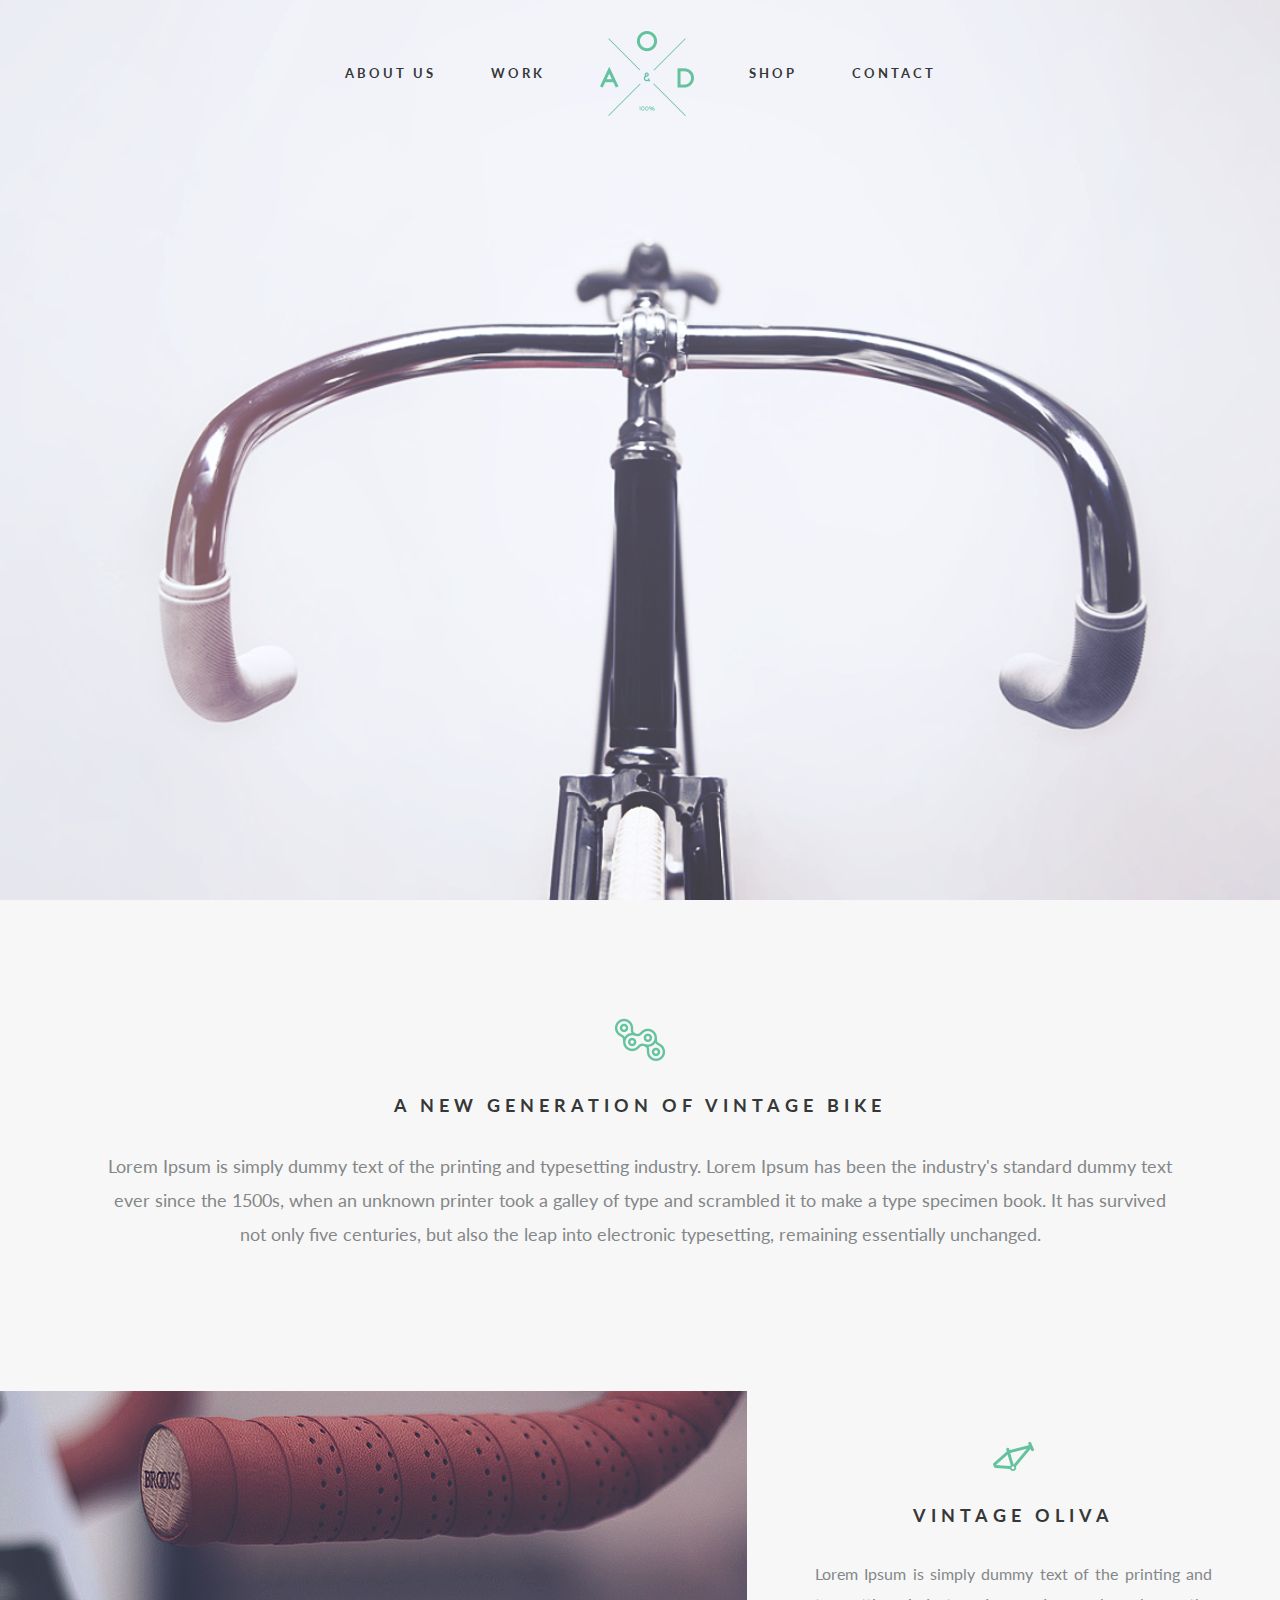
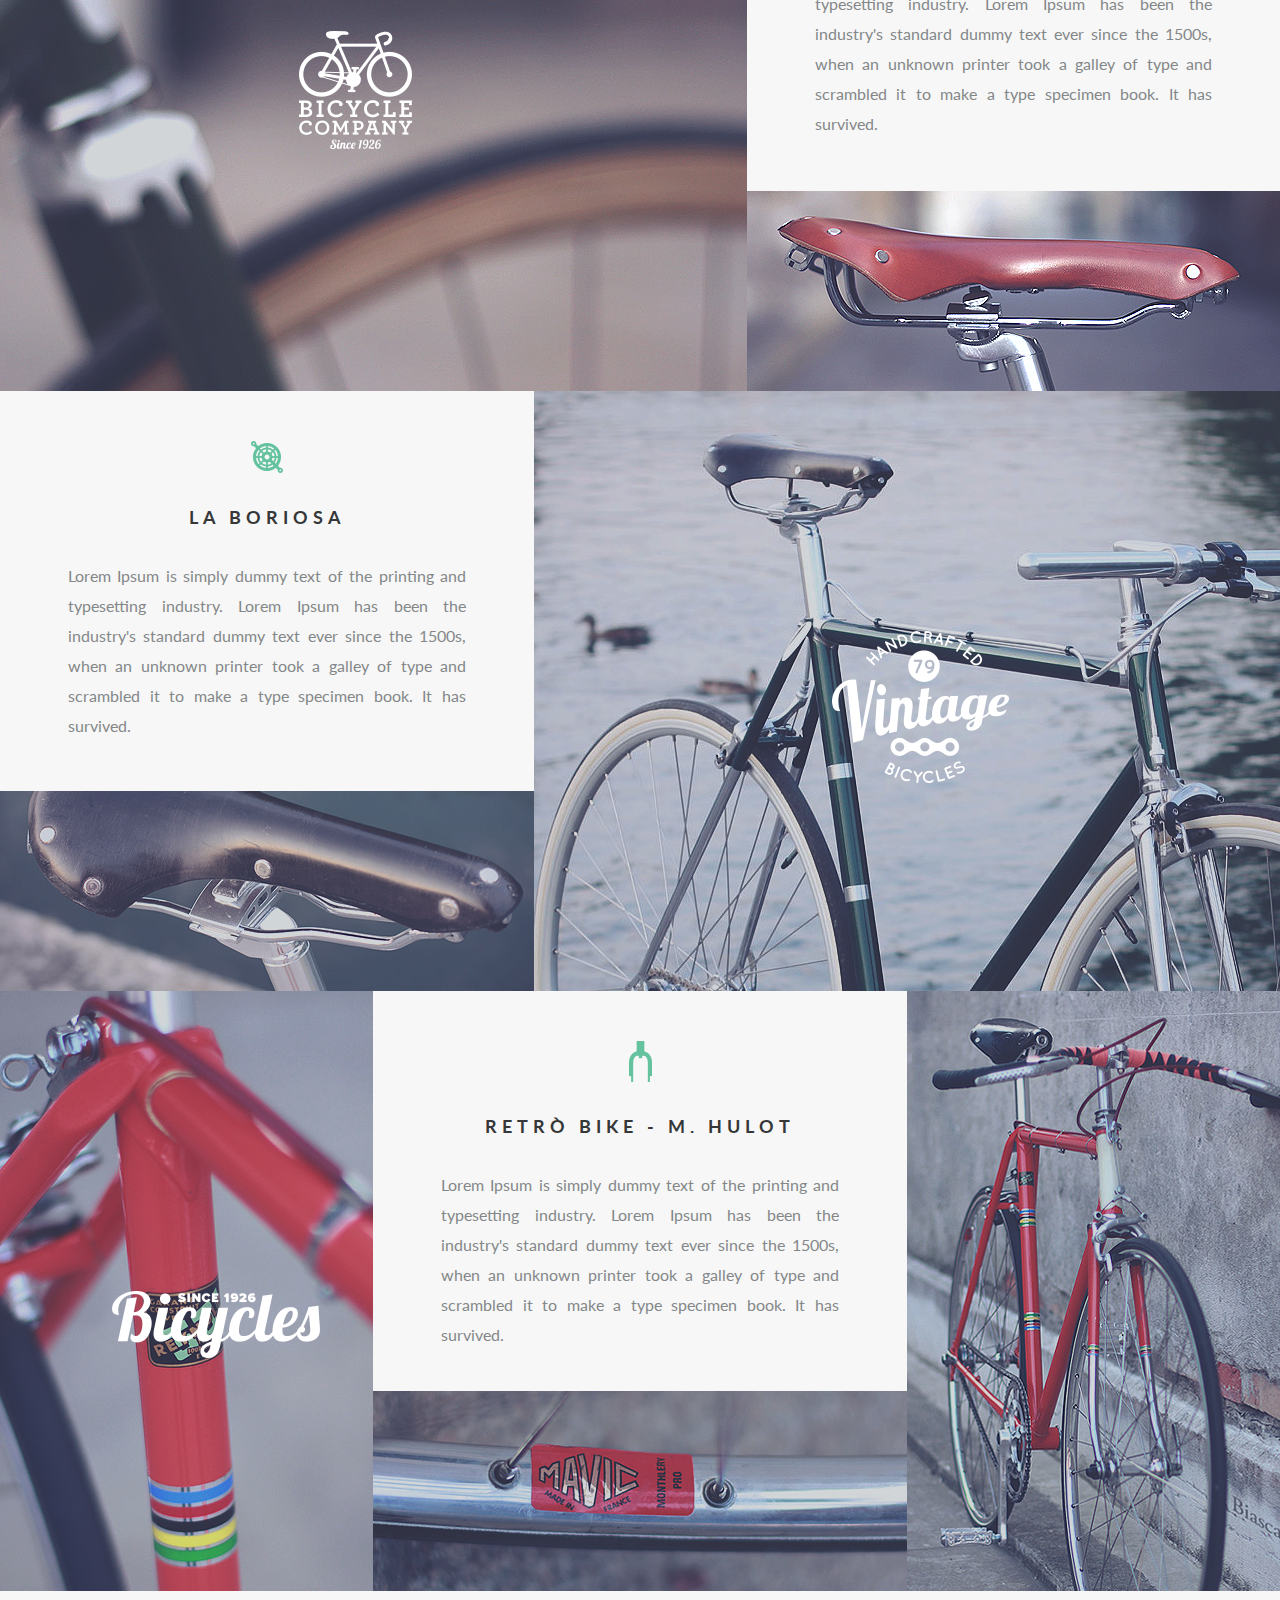
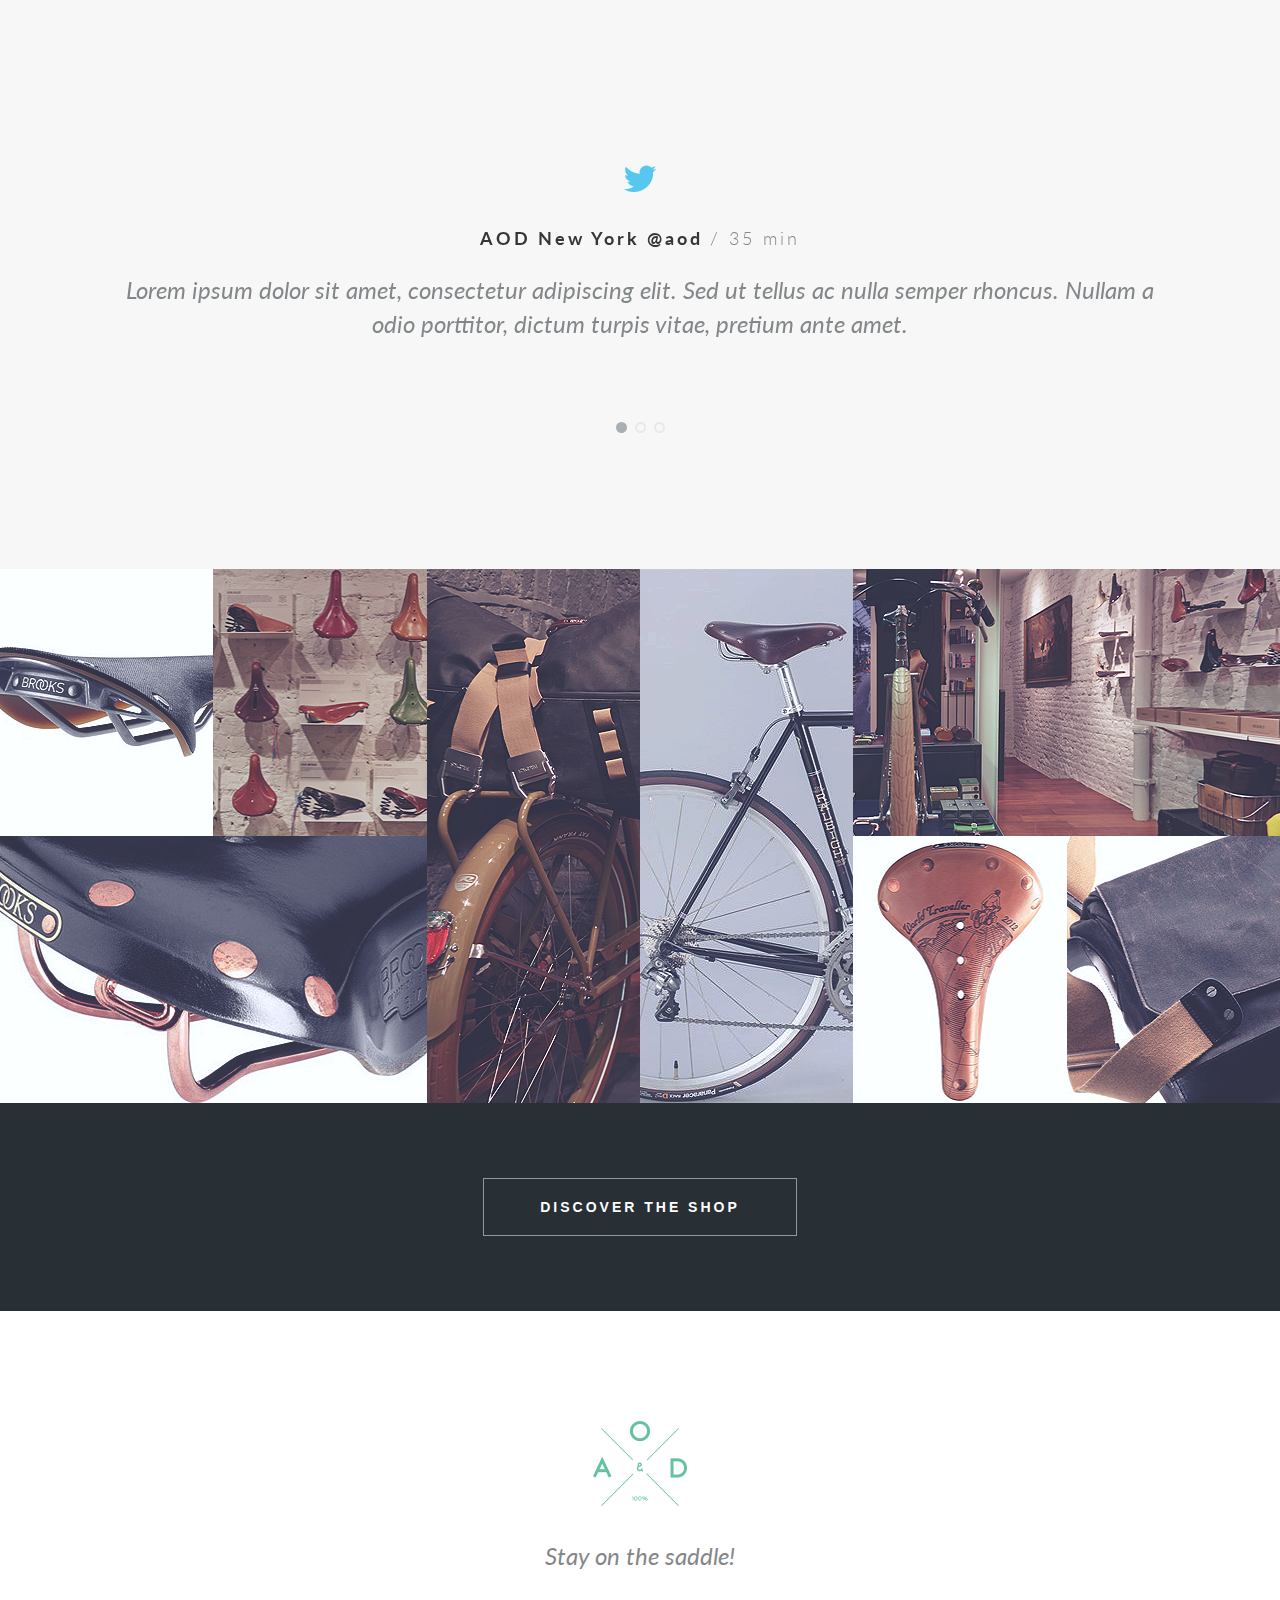
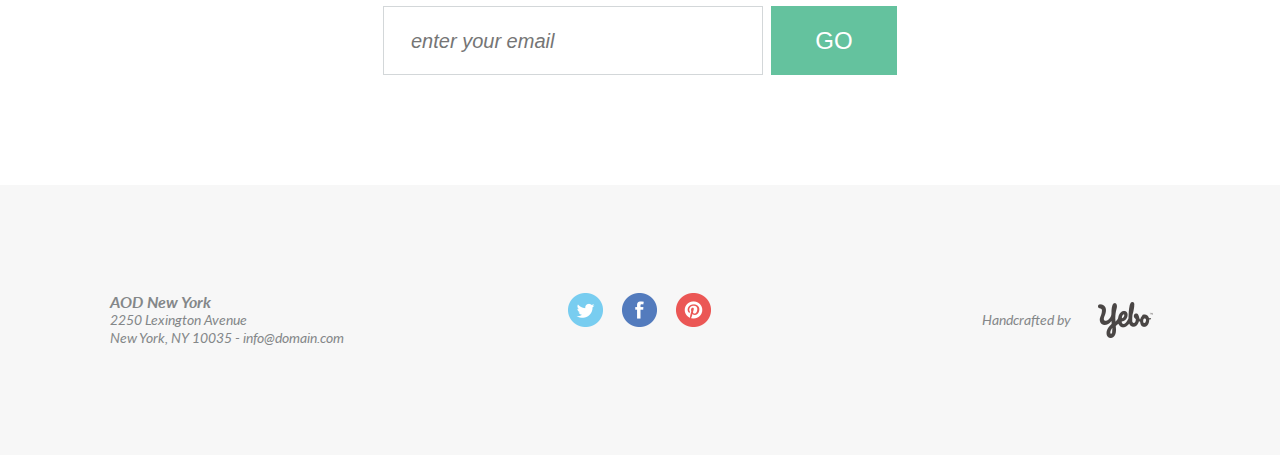
<file: index.html>
<!DOCTYPE html>
<html>

<head>
    <title>YEBO</title>
    <meta charset="UTF-8">
    <meta name="format-detection" content="telephone=no">
    <link rel="stylesheet" href="css/style.css">
    <link rel="stylesheet" href="https://unpkg.com/swiper@8/swiper-bundle.min.css" />
    <meta name="viewport" content="width=device-width, initial-scale=1.0, maximum-scale=1.0, user-scalable=0">
</head>

<body>

    <div class="wrapper">
        <header class="header">
    <div class="header__row">
        <nav class='header__menu menu'>
            <ul class='header__list menu__list'>
                <li class="header__link menu__link"><a href="">about us</a></li>
                <li class="header__link menu__link"><a href="">work</a></li>
                <li class="header__link menu__link">
                    <a href="">
                        <img src="img/logo.png" alt="">
                    </a>
                </li>
                <li class="header__link menu__link"><a href="">shop</a></li>
                <li class="header__link menu__link"><a href="">contact</a></li>
            </ul>
        </nav>
    </div>
</header>
        <main class="main">
            <section class="main-screen">

            </section>
            <section class="about">
                <div class="about__body">
                    <div class="about__info info">
                        <div class="info__icon">
                            <img src="img/icons/title/01.png" alt="">
                        </div>
                        <p class="info__title">A NEW GENERATION OF VINTAGE BIKE</p>
                        <p class="about__text info__text">Lorem Ipsum is simply dummy text of the printing and typesetting industry. Lorem Ipsum has been the industry's standard dummy text ever since the 1500s, when an unknown printer took a galley of type and scrambled it to make a type
                            specimen book. It has survived not only five centuries, but also the leap into electronic typesetting, remaining essentially unchanged. </p>
                    </div>
                </div>
            </section>
            <section class="work">
                <div class="work__content content">
                    <div class="content__row row1">
                        <div class="row__img">
                            <img src="img/brands/01.png" alt="">
                            <img class="row__logo" src="img/logos/01.png" alt="">
                        </div>
                        <div class="row__column">
                            <div class="content__info info">
                                <div class="info__icon">
                                    <img src="img/icons/title/02.png" alt="">
                                </div>
                                <p class="info__title">vintage Oliva</p>
                                <p class="content__text info__text">Lorem Ipsum is simply dummy text of the printing and typesetting industry. Lorem Ipsum has been the industry's standard dummy text ever since the 1500s, when an unknown printer took a galley of type and scrambled it to
                                    make a type specimen book. It has survived.</p>
                            </div>
                            <img src="img/brands/02.png" alt="">
                        </div>
                    </div>
                    <div class="content__row row2">
                        <div class="row__column">
                            <div class="content__info info">
                                <div class="info__icon">
                                    <img src="img/icons/title/03.png" alt="">
                                </div>
                                <p class="info__title">La Boriosa</p>
                                <p class="content__text info__text">Lorem Ipsum is simply dummy text of the printing and typesetting industry. Lorem Ipsum has been the industry's standard dummy text ever since the 1500s, when an unknown printer took a galley of type and scrambled it to
                                    make a type specimen book. It has survived.</p>
                            </div>
                            <img src="img/brands/03.png" alt="">
                        </div>
                        <div class="row__img">
                            <img src="img/brands/04.png" alt="">
                            <img class="row__logo" src="img/logos/02.png" alt="">
                        </div>

                    </div>
                    <div class="content__row row3">
                        <div class="row__img ri_1">
                            <img src="img/brands/05.png" alt="">
                            <img class="row__logo" src="img/logos/03.png" alt="">
                        </div>
                        <div class="row__column">
                            <div class="content__info info">
                                <div class="info__icon">
                                    <img src="img/icons/title/04.png" alt="">
                                </div>
                                <p class="info__title">retrò Bike - M. Hulot</p>
                                <p class="content__text info__text">Lorem Ipsum is simply dummy text of the printing and typesetting industry. Lorem Ipsum has been the industry's standard dummy text ever since the 1500s, when an unknown printer took a galley of type and scrambled it to
                                    make a type specimen book. It has survived.</p>
                            </div>
                            <img src="img/brands/06.png" alt="">
                        </div>
                        <div class="row__img ri_2">
                            <img src="img/brands/07.png" alt="">

                        </div>

                    </div>

                </div>
            </section>
            <section class="twitter">
                <div class="twitter__body">

                    <div class="twitter-swiper swiper">

                        <div class="swiper-wrapper">

                            <div class="swiper-slide">
                                <div class="twitter__info">
                                    <div class="twitter__icon">
                                        <img src="img/icons/twitter.png" alt="">
                                    </div>
                                    <p class="twitter__title">AOD New York @aod <span>/ 35 min</span></p>
                                    <p class="twitter__text">Lorem ipsum dolor sit amet, consectetur adipiscing elit. Sed ut tellus ac nulla semper rhoncus. Nullam a odio porttitor, dictum turpis vitae, pretium ante amet.</p>
                                </div>
                            </div>
                            <div class="swiper-slide">
                                <div class="twitter__info">
                                    <div class="twitter__icon">
                                        <img src="img/icons/twitter.png" alt="">
                                    </div>
                                    <p class="twitter__title">AOD New York @aod <span>/ 35 min</span></p>
                                    <p class="twitter__text">Lorem ipsum dolor sit amet, consectetur adipiscing elit. Sed ut tellus ac nulla semper rhoncus. Nullam a odio porttitor, dictum turpis vitae, pretium ante amet.</p>
                                </div>
                            </div>
                            <div class="swiper-slide">
                                <div class="twitter__info">
                                    <div class="twitter__icon">
                                        <img src="img/icons/twitter.png" alt="">
                                    </div>
                                    <p class="twitter__title">AOD New York @aod <span>/ 35 min</span></p>
                                    <p class="twitter__text">Lorem ipsum dolor sit amet, consectetur adipiscing elit. Sed ut tellus ac nulla semper rhoncus. Nullam a odio porttitor, dictum turpis vitae, pretium ante amet.</p>
                                </div>
                            </div>
                        </div>
                        <!-- If we need pagination -->
                        <div class="swiper-pagination"></div>


                    </div>

                </div>
            </section>
            <section class="shop">
                <div class="shop__content">
                    <div class="shop__gallery">
                        <div class="ibg">
                            <img src="img/shop/01.png" alt="">
                        </div>
                        <div class="ibg">
                            <img src="img/shop/02.png" alt="">
                        </div>
                        <div class="ibg">
                            <img src="img/shop/03.png" alt="">
                        </div>
                        <div class="ibg">
                            <img src="img/shop/04.png" alt="">
                        </div>
                        <div class="ibg">
                            <img src="img/shop/06.png" alt="">
                        </div>
                        <div class="ibg">
                            <img src="img/shop/07.png" alt="">
                        </div>
                        <div class="ibg">
                            <img src="img/shop/08.png" alt="">
                        </div>
                        <div class="ibg">
                            <img src="img/shop/09.png" alt="">
                        </div>
                    </div>
                    <div class="shop__discover discover">
                        <button class="discover__button">DISCOVER THE SHOP</button>
                    </div>
                </div>
            </section>
            <section class="mailing">
                <div class="container">
                    <div class="mailing__body">
                        <div class="mailing__logo"><img src="img/logo.png" alt=""></div>
                        <div class="mailing__title">Stay on the saddle!</div>
                        <form action="post" class="mailing__form form">
                            <input type="email" class="mailing__email" placeholder="enter your email">
                            <button class="mailing__submit" type="submit">GO</button>
                        </form>
                    </div>
                </div>
            </section>
        </main>
        <footer class="footer">
    <div class="footer__container">
        <div class="footer__row">
            <div class="footer__copyright">
                <p>AOD New York</p>
                <p>2250 Lexington Avenue</p>
                <p>New York, NY 10035 - info@domain.com</p>
            </div>
            <div class="footer__contacts">
                <img src="img/icons/social/01.png" alt="">
                <img src="img/icons/social/02.png" alt="">
                <img src="img/icons/social/03.png" alt="">
            </div>
            <div class="footer__author">
                <p>Handcrafted by</p>
                <img src="img/icons/dev.png" alt="">
            </div>
        </div>
    </div>
</footer>
    </div>
    <script src="https://ajax.googleapis.com/ajax/libs/jquery/3.6.0/jquery.min.js"></script>
<script src="https://unpkg.com/swiper@8/swiper-bundle.min.js"></script>
<script src="js/main.js"></script>
</body>

</html>
</file>
<file: css/style.css>
@charset "UTF-8";
@import url("https://fonts.googleapis.com/css2?family=Lato:ital,wght@0,300;0,400;0,700;1,300;1,400;1,700&display=swap");
/*Обнуление*/
* {
  padding: 0;
  margin: 0;
  border: 0; }

*,
*:before,
*:after {
  -moz-box-sizing: border-box;
  -webkit-box-sizing: border-box;
  box-sizing: border-box; }

:focus,
:active {
  outline: none; }

a:focus,
a:active {
  outline: none; }

nav,
footer,
header,
aside {
  display: block; }

html,
body {
  height: 100%;
  width: 100%;
  font-size: 100%;
  line-height: 1;
  font-size: 14px;
  -ms-text-size-adjust: 100%;
  -moz-text-size-adjust: 100%;
  -webkit-text-size-adjust: 100%; }

input::-ms-clear {
  display: none; }

button {
  cursor: pointer; }

button::-moz-focus-inner {
  padding: 0;
  border: 0; }

a,
a:visited {
  text-decoration: none; }

a:hover {
  text-decoration: none; }

ul li {
  list-style: none; }

img {
  vertical-align: top; }

h1,
h2,
h3,
h4,
h5,
h6 {
  font-size: inherit;
  font-weight: 400; }

.ibg {
  background-position: center;
  background-size: cover;
  background-repeat: no-repeat;
  position: relative; }
  .ibg img {
    width: 0;
    height: 0;
    position: absolute;
    top: 0;
    left: 0;
    opacity: 0;
    visibility: hidden; }

body {
  font-family: "Lato";
  background-color: #f7f7f7;
  color: #353738; }

.wrapper {
  overflow-x: hidden; }

/*.container {
    max-width: 856px;
    margin: 0px auto;
    padding: 0px 20px;
    height: 100%;
}*/
.header {
  position: absolute;
  top: 0;
  left: 0;
  width: 100%;
  height: 146px; }
  .header__row {
    height: 100%;
    display: -webkit-box;
    display: -ms-flexbox;
    display: flex;
    -webkit-box-pack: center;
    -ms-flex-pack: center;
    justify-content: center;
    -webkit-box-align: center;
    -ms-flex-align: center;
    align-items: center; }
  .header__menu {
    width: -webkit-max-content;
    width: -moz-max-content;
    width: max-content;
    padding: 0 20px; }
  .header__list {
    display: -ms-grid;
    display: grid;
    -ms-grid-rows: 1fr;
    grid-template-rows: 1fr;
    -ms-grid-columns: (auto)[5];
    grid-template-columns: repeat(5, auto);
    -webkit-box-align: center;
    -ms-flex-align: center;
    align-items: center;
    justify-items: center;
    -webkit-column-gap: 55px;
    column-gap: 55px; }
  .header__link a {
    color: #353738;
    text-transform: uppercase;
    font-weight: 700;
    font-size: 13px;
    letter-spacing: 3px; }
  .header__link a:hover {
    color: #64c29e;
    -webkit-transition: color 0.3s ease 0s;
    -o-transition: color 0.3s ease 0s;
    transition: color 0.3s ease 0s; }

@media (max-width: 630px) {
  .header {
    height: 100px; }
    .header__list {
      -webkit-column-gap: 30px;
      column-gap: 30px; }
    .header__link a {
      font-size: 10px; } }

@media (max-width: 480px) {
  .header__list {
    -ms-grid-rows: 1fr 1fr;
    grid-template-rows: 1fr 1fr;
    -ms-grid-columns: (auto)[3];
    grid-template-columns: repeat(3, auto);
    justify-items: start;
    -webkit-column-gap: 25px;
    column-gap: 25px; }
  .header__link a {
    /*color: $main-color;
            text-transform: uppercase;
            font-weight: 700;
            font-size: 13px;*/
    letter-spacing: 0px; }
  .header__link:nth-child(1) {
    -webkit-box-ordinal-group: 3;
    -ms-flex-order: 2;
    order: 2; }
  .header__link:nth-child(2) {
    -webkit-box-ordinal-group: 4;
    -ms-flex-order: 3;
    order: 3; }
  .header__link:nth-child(3) {
    padding: 0 30px 0 0;
    -ms-grid-row: 1;
    -ms-grid-row-span: 2;
    grid-row: 1/3;
    -webkit-box-ordinal-group: 2;
    -ms-flex-order: 1;
    order: 1; }
  .header__link:nth-child(4) {
    -webkit-box-ordinal-group: 5;
    -ms-flex-order: 4;
    order: 4; }
  .header__link:nth-child(5) {
    -webkit-box-ordinal-group: 6;
    -ms-flex-order: 5;
    order: 5; } }

.footer {
  padding: 108px 0; }
  .footer__container {
    max-width: 1101px;
    margin: 0px auto;
    padding: 0px 20px;
    height: 100%; }
  .footer__row {
    display: -ms-grid;
    display: grid;
    -ms-grid-rows: 1fr;
    grid-template-rows: 1fr;
    -ms-grid-columns: (1fr)[3];
    grid-template-columns: repeat(3, 1fr); }
  .footer__copyright > p {
    font-style: italic;
    font-size: 14px;
    line-height: 18px;
    color: #848789; }
  .footer__copyright > p:first-child {
    font-style: none;
    font-size: 16px;
    font-weight: 700; }
  .footer__contacts {
    -ms-grid-column-align: center;
    justify-self: center; }
    .footer__contacts img:not(:last-child) {
      margin: 0px 15px 0px 0px; }
  .footer__author {
    -ms-grid-column-align: end;
    justify-self: end;
    display: -ms-grid;
    display: grid;
    -ms-grid-rows: 1fr;
    grid-template-rows: 1fr;
    -ms-grid-columns: (1fr)[2];
    grid-template-columns: repeat(2, 1fr);
    -webkit-box-align: center;
    -ms-flex-align: center;
    align-items: center;
    justify-items: center;
    -webkit-column-gap: 10px;
    column-gap: 10px; }
    .footer__author > p {
      font-style: italic;
      font-size: 14px;
      line-height: 18px;
      color: #848789; }

@media (max-width: 750px) {
  .footer {
    padding: 70px 0 30px 0; }
    .footer__row {
      -ms-grid-rows: (1fr)[3];
      grid-template-rows: repeat(3, 1fr);
      -ms-grid-columns: 1fr;
      grid-template-columns: 1fr;
      row-gap: 20px;
      justify-items: center;
      -webkit-box-align: center;
      -ms-flex-align: center;
      align-items: center; }
    .footer__copyright {
      text-align: center; }
    .footer__contacts {
      -ms-grid-column-align: center;
      justify-self: center; }
      .footer__contacts img:not(:last-child) {
        margin: 0px 15px 0px 0px; }
    .footer__author {
      -ms-grid-column-align: center;
      justify-self: center; } }

.main-screen {
  height: 100vh;
  width: 100%;
  background-image: url(../img/bg-main.png);
  background-position: top;
  background-size: cover;
  background-repeat: no-repeat; }

.about__body {
  padding: 118px 20px 140px 20px; }

.about__text {
  max-width: 1080px; }

@media (max-width: 425px) {
  .about__body {
    padding: 50px 20px 70px 20px; } }

.info {
  text-align: center; }
  .info__icon {
    margin: 0px 0px 34px 0px; }
  .info__title {
    text-transform: uppercase;
    font-size: 18px;
    font-weight: 700;
    letter-spacing: 5px;
    line-height: 20px;
    margin: 0px 0px 34px 0px; }
  .info__text {
    font-size: 18px;
    font-weight: 400;
    line-height: 34px;
    margin: 0 auto;
    color: #848789; }

.content {
  /*.row__column>img {
        width: 100%;
        object-fit: cover;
    }*/ }
  .content .row__column {
    display: -webkit-box;
    display: -ms-flexbox;
    display: flex;
    -webkit-box-orient: vertical;
    -webkit-box-direction: normal;
    -ms-flex-direction: column;
    flex-direction: column;
    -webkit-box-pack: justify;
    -ms-flex-pack: justify;
    justify-content: space-between;
    z-index: 1; }
  .content__info {
    -webkit-box-sizing: border-box;
    box-sizing: border-box;
    padding: 50px 68px 40px 68px; }
  .content__text {
    text-align: justify;
    font-size: 16px;
    line-height: 30px; }

@media (max-width: 700px) {
  .content__info {
    -webkit-box-sizing: border-box;
    box-sizing: border-box;
    padding: 25px 34px 20px 34px; } }

.row1 {
  display: -ms-grid;
  display: grid;
  -ms-grid-rows: minmax(auto, 600px);
  grid-template-rows: minmax(auto, 600px);
  -ms-grid-columns: 2fr 1fr;
  grid-template-columns: 2fr 1fr; }
  .row1 .row__img {
    position: relative; }
  .row1 .row__img img:first-child {
    width: 100%;
    height: 100%;
    -o-object-fit: cover;
    object-fit: cover; }
  .row1 .row__logo {
    position: absolute;
    top: 40%;
    left: 40%; }

@media (max-width: 900px) {
  .row1 {
    display: -ms-grid;
    display: grid;
    -ms-grid-rows: minmax(auto, 300px) auto;
    grid-template-rows: minmax(auto, 300px) auto;
    -ms-grid-columns: 1fr;
    grid-template-columns: 1fr;
    /*.row__column {
            display: flex;
            flex-direction: row;
            justify-content: space-between;
        }*/ }
    .row1 .row__img {
      position: relative; }
    .row1 .row__column > img {
      width: 100%;
      -o-object-fit: cover;
      object-fit: cover; }
    .row1 .row__img img:first-child {
      width: 100%;
      height: 100%;
      -o-object-fit: cover;
      object-fit: cover; }
    .row1 .row__logo {
      position: absolute;
      top: 40%;
      left: 40%; } }

.row2 {
  display: -ms-grid;
  display: grid;
  -ms-grid-rows: minmax(auto, 600px);
  grid-template-rows: minmax(auto, 600px);
  -ms-grid-columns: 1fr 2fr;
  grid-template-columns: 1fr 2fr; }
  .row2 .row__img {
    position: relative; }
  .row2 .row__img img:first-child {
    width: 100%;
    height: 100%;
    -o-object-fit: cover;
    object-fit: cover; }
  .row2 .row__logo {
    position: absolute;
    top: 40%;
    left: 40%; }

@media (max-width: 900px) {
  .row2 {
    display: -ms-grid;
    display: grid;
    -ms-grid-rows: minmax(auto, 300px) auto;
    grid-template-rows: minmax(auto, 300px) auto;
    grid-template-areas: "img" "column";
    -ms-grid-columns: 1fr;
    grid-template-columns: 1fr; }
    .row2 .row__img {
      position: relative;
      grid-area: img; }
    .row2 .row__column {
      grid-area: column; }
    .row2 .row__column > img {
      width: 100%;
      -o-object-fit: cover;
      object-fit: cover; }
    .row2 .row__img img:first-child {
      width: 100%;
      height: 100%;
      -o-object-fit: cover;
      object-fit: cover; }
    .row2 .row__logo {
      position: absolute;
      top: 30%;
      left: 30%; } }

.row3 {
  display: -ms-grid;
  display: grid;
  -ms-grid-rows: minmax(auto, 600px);
  grid-template-rows: minmax(auto, 600px);
  -ms-grid-columns: 1fr 1fr 1fr;
  grid-template-columns: 1fr 1fr 1fr; }
  .row3 .row__img {
    position: relative; }
  .row3 .row__img img:first-child {
    width: 100%;
    height: 100%;
    -o-object-fit: cover;
    object-fit: cover; }
  .row3 .row__logo {
    position: absolute;
    top: 50%;
    left: 30%;
    z-index: 0; }

@media (max-width: 1180px) {
  .row3 {
    display: -ms-grid;
    display: grid;
    -ms-grid-rows: minmax(auto, 300px) minmax(auto, 300px) auto;
    grid-template-rows: minmax(auto, 300px) minmax(auto, 300px) auto;
    -ms-grid-columns: 1fr;
    grid-template-columns: 1fr;
    grid-template-areas: "img1" "img2" "column"; }
    .row3 .row__img {
      position: relative; }
    .row3 .ri_1 {
      grid-area: img1; }
    .row3 .ri_2 {
      grid-area: img2; }
    .row3 .row__column {
      grid-area: column; }
    .row3 .row__column > img {
      width: 100%;
      -o-object-fit: cover;
      object-fit: cover; }
    .row3 .row__img img:first-child {
      width: 100%;
      height: 100%;
      -o-object-fit: cover;
      object-fit: cover; }
    .row3 .row__logo {
      position: absolute;
      top: 40%;
      left: 30%;
      z-index: 0; }
  .row3 > .row__column {
    -ms-grid-row: 3;
    -ms-grid-column: 1; } }

@media (max-width: 900px){
  .row2 .row__img {
    -ms-grid-row: 1;
    -ms-grid-column: 1; }
  .row2 .row__column {
    -ms-grid-row: 2;
    -ms-grid-column: 1; }
  .row3 .row__column {
    -ms-grid-row: 2;
    -ms-grid-column: 1; } }

@media (max-width: 1180px){
  .row3 .ri_1 {
    -ms-grid-row: 1;
    -ms-grid-column: 1; }
  .row3 .ri_2 {
    -ms-grid-row: 2;
    -ms-grid-column: 1; }
  .row3 > .row__column {
    -ms-grid-row: 3;
    -ms-grid-column: 1; } }

.twitter__body {
  padding: 174px 0px 124px 0px; }

.twitter__info {
  text-align: center; }

.twitter__icon {
  margin: 0px 0px 37px 0px; }

.twitter__title {
  font-size: 18px;
  font-weight: 700;
  letter-spacing: 3px;
  margin: 0px 0px 26px 0px; }

.twitter__title span {
  font-size: 18px;
  font-weight: 300;
  color: #848789; }

.twitter__text {
  font-size: 24px;
  line-height: 34px;
  font-style: italic;
  color: #848789;
  max-width: 1040px;
  margin: 0 auto; }

.twitter .swiper {
  height: 280px;
  width: 100%; }

.twitter .swiper-pagination-bullet {
  width: 11px;
  height: 11px;
  background: none;
  border: 2px solid #a9afb3; }

.twitter .swiper-pagination-bullet-active {
  background: #a9afb3; }

@media (max-width: 560px) {
  .twitter__body {
    padding: 100px 0px; }
  .twitter__text {
    padding: 0px 10px; }
  .twitter .swiper {
    height: 350px;
    width: 100%; } }

.shop__gallery {
  display: -ms-grid;
  display: grid;
  -ms-grid-rows: 267px 267px;
  grid-template-rows: 267px 267px;
  -ms-grid-columns: (1fr)[6];
  grid-template-columns: repeat(6, 1fr); }

.shop .ibg {
  height: 100%; }

.shop .ibg:nth-child(3) {
  -ms-grid-row: 2;
  -ms-grid-row-span: 1;
  grid-row: 2/3;
  -ms-grid-column-span: 2;
  grid-column: span 2; }

.shop .ibg:nth-child(4) {
  -ms-grid-row-span: 2;
  grid-row: span 2; }

.shop .ibg:nth-child(5) {
  -ms-grid-row-span: 2;
  grid-row: span 2; }

.shop .ibg:nth-child(6) {
  -ms-grid-column-span: 2;
  grid-column: span 2; }

.discover {
  background: #282f35;
  text-align: center;
  padding: 75px 20px; }
  .discover__button {
    background: none;
    border: 1px solid #94979a;
    padding: 20px 56px;
    color: #fff;
    text-transform: uppercase;
    font-weight: 700;
    font-size: 14px;
    letter-spacing: 3px; }
  .discover__button:hover {
    -webkit-transition: all 0.3s ease 0s;
    -o-transition: all 0.3s ease 0s;
    transition: all 0.3s ease 0s;
    background: #f7f7f7;
    color: #282f35; }

@media (max-width: 1000px) {
  .shop__gallery {
    -ms-grid-rows: (minmax(auto, 200px))[6];
    grid-template-rows: repeat(6, minmax(auto, 200px));
    -ms-grid-columns: 1fr 1fr;
    grid-template-columns: 1fr 1fr; } }

.mailing {
  background-color: #fff; }
  .mailing__body {
    text-align: center;
    padding: 110px 0px; }
  .mailing__logo {
    margin: 0px 0px 38px 0px; }
  .mailing__title {
    color: #848789;
    font-size: 24px;
    margin: 0px 0px 38px 0px;
    font-style: italic; }
  .mailing__form {
    display: -ms-grid;
    display: grid;
    -ms-grid-rows: minmax(auto, 69px);
    grid-template-rows: minmax(auto, 69px);
    -ms-grid-columns: minmax(auto, 1fr) minmax(59px, 126px);
    grid-template-columns: minmax(auto, 1fr) minmax(59px, 126px);
    -webkit-column-gap: 8px;
    column-gap: 8px; }
  .mailing__email {
    padding: 0px 0px 0px 27px;
    font-size: 20px;
    line-height: 24px;
    font-style: italic;
    border: 1px solid #d3d7d9; }
  .mailing__submit {
    background: #64c29e;
    font-size: 24px;
    line-height: 24px;
    font-weight: 300;
    color: #fff; }
  .mailing__submit:hover {
    -webkit-transition: all 0.4s ease 0s;
    -o-transition: all 0.4s ease 0s;
    transition: all 0.4s ease 0s;
    background: #fff;
    border: 3px solid #64c29e;
    color: #64c29e; }

@media (max-width: 376px) {
  .mailing__form {
    display: -ms-grid;
    display: grid;
    -ms-grid-rows: minmax(auto, 69px) minmax(auto, 69px);
    grid-template-rows: minmax(auto, 69px) minmax(auto, 69px);
    -ms-grid-columns: 1fr;
    grid-template-columns: 1fr;
    row-gap: 8px; } }

.container {
  max-width: 534px;
  margin: 0px auto;
  padding: 0px 10px;
  height: 100%; }
</file>
